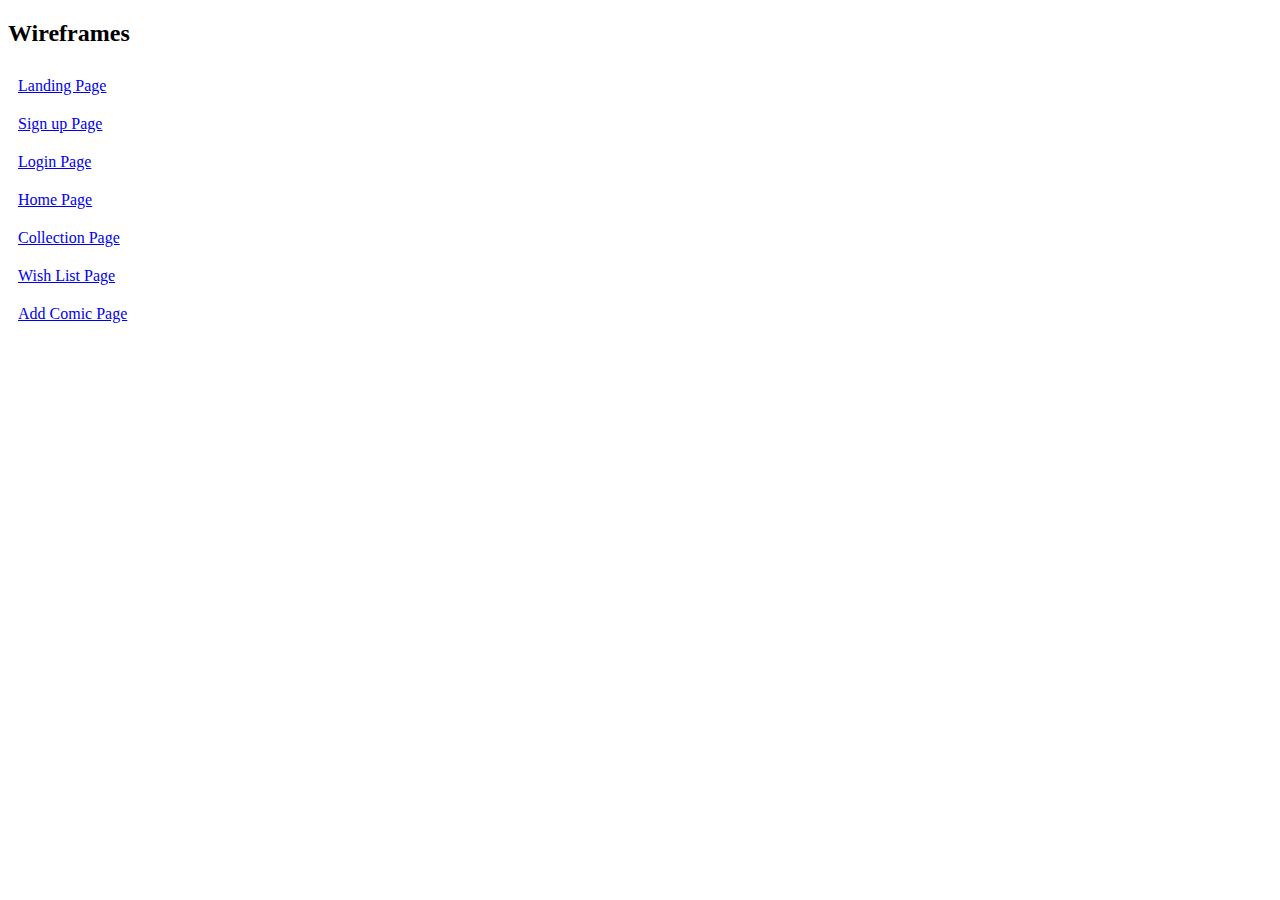
<file: index.html>
<!DOCTYPE html>
<html lang="en">
<head>
    <meta charset="UTF-8">
    <meta name="viewport" content="width=device-width, initial-scale=1.0">
    <title>Capstone Wireframes</title>
    <link rel="stylesheet" href="./index.css">
</head>
<body>
    <h2>Wireframes</h2>
    <div class="link-container">
        
        <a href="./wireframes/landing.html" target="_blank">Landing Page</a>
        <a href="./wireframes/signup.html" target="_blank">Sign up Page</a>
        <a href="./wireframes/login.html" target="_blank">Login Page</a>
        <a href="./wireframes/home.html" target="_blank">Home Page</a>
        <a href="./wireframes/collection.html" target="_blank">Collection Page</a>
        <a href="./wireframes/wish-list.html" target="_blank">Wish List Page</a>
        <a href="./wireframes/add-comic.html" target="_blank">Add Comic Page</a>
    </div>
</body>
</html>
</file>
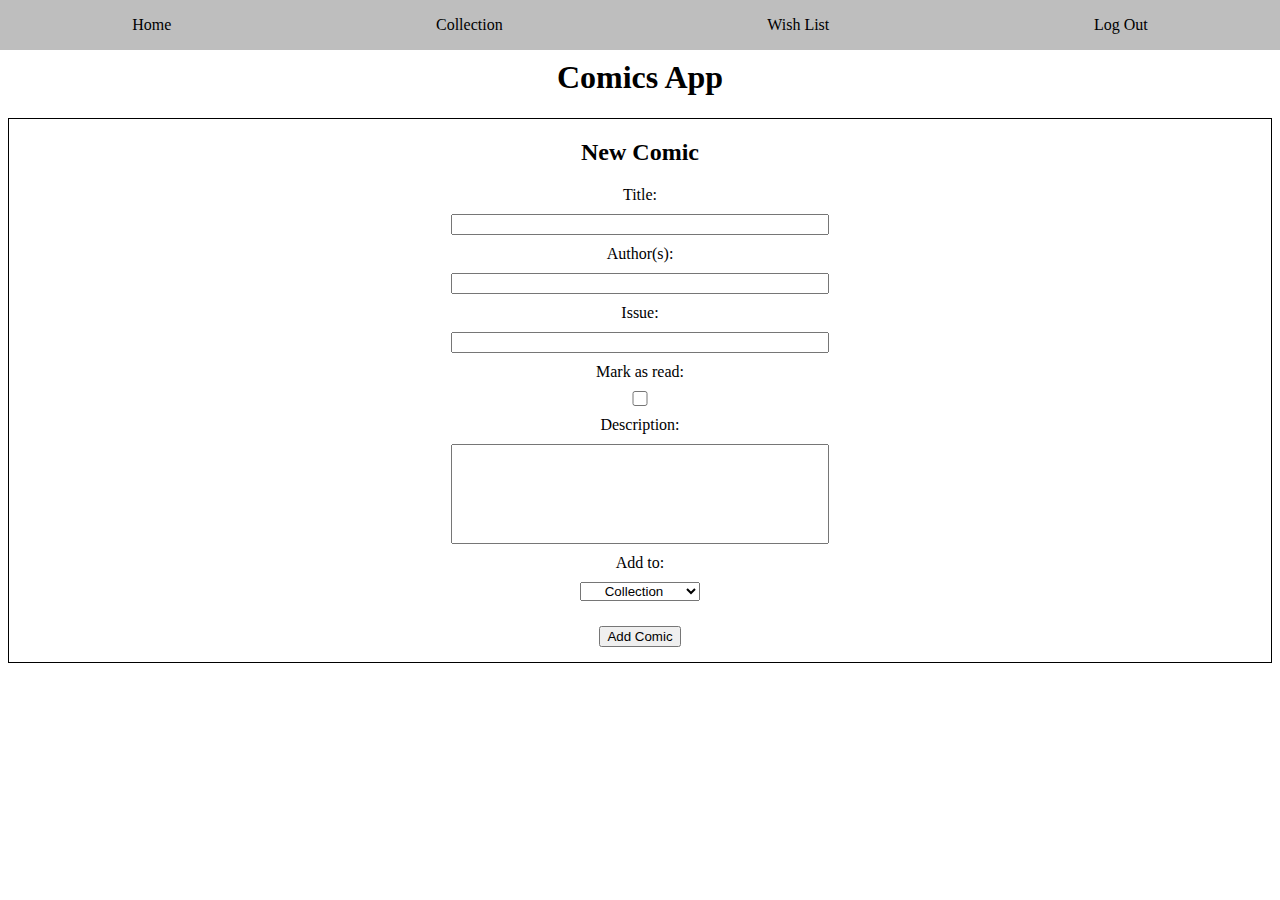
<file: wireframes/add-comic.html>
<!DOCTYPE html>
<html lang="en">
<head>
    <meta charset="UTF-8">
    <meta name="viewport" content="width=device-width, initial-scale=1.0">
    <title>Add comic wireframe</title>
    <link rel="stylesheet" href="add-comic.css" type="text/css" />
</head>
<body>
    <nav class="nav-bar">
        <p>Home</p>
        <p>Collection</p>
        <p>Wish List</p>
        <p>Log Out</p>
    </nav>
    <header>
        <h1>Comics App</h1>
    </header>
    <form class="add-comic-form">
        <h2>New Comic</h2>
        <label for="title-input">Title:</label>
        <input type="text" name="title-input" class="title-input" required>

        <label for="author-input">Author(s):</label>
        <input type="text" name="author-input" class="author-input" required>

        <label for="issue-input">Issue:</label>
        <input type="number" name="issue-input" class="issue-input" required>

        <label for="mark-as-read">Mark as read:</label>
        <input type="checkbox" name="mark-as-read" class="mark-as-read" required>

        <label for="description-input">Description:</label>
        <input type="text" name="description-input" class="description-input" required>

        <label for="desination-input">Add to:</label>
        <select name="destination" name="desination-input">
            <option value="collection">Collection</option>
            <option value="wish-list">Wish List</option>
        </select>

        <button class="add-comic-button">Add Comic</button>
        </form>
</body>
</html>
</file>
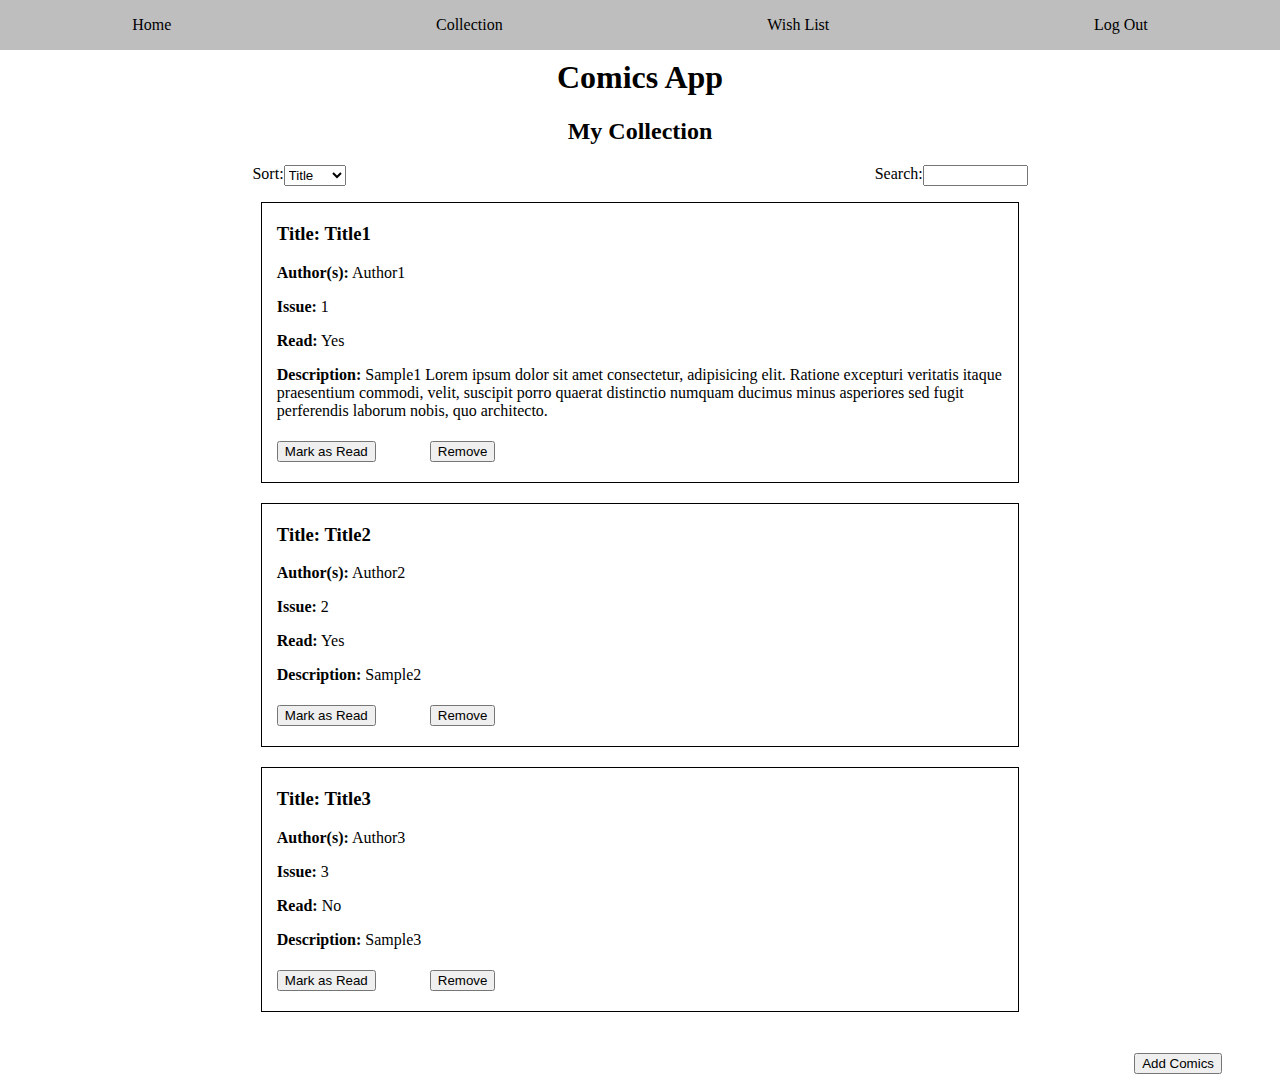
<file: wireframes/collection.html>
<!DOCTYPE html>
<html lang="en">
<head>
    <meta charset="UTF-8">
    <meta name="viewport" content="width=device-width, initial-scale=1.0">
    <title>Collection wireframe</title>
    <link rel="stylesheet" href="./collection.css" />
</head>
<body>
    <nav class="nav-bar">
        <p>Home</p>
        <p>Collection</p>
        <p>Wish List</p>
        <p>Log Out</p>
    </nav>
    <Header>
        <h1>Comics App</h1>
    </Header>
    <main>
        <h2>My Collection</h2>
        <div class="sort-and-search">
            <div class="sort-box">
                <label for="sort-dropdown">Sort:</label>
                <select name="sort-dropdown" id="sort-dropdown">
                    <option value="title">Title</option>
                    <option value="author">Author</option>
                    <option value="read">Read</option>
                </select>
            </div>
            <div class="search-box">
                <label for="search-collection">Search: </label>
                <input type="text" name="search-collection">
            </div>
        </div>
        <ul class="comics-list">
            <li class="comics">
                <h3>Title: Title1</h3>
                <p><strong>Author(s):</strong> Author1</p>
                <p><strong>Issue:</strong> 1</p>
                <p><strong>Read:</strong> Yes</p>
                <p><strong>Description:</strong> Sample1  Lorem ipsum dolor sit amet consectetur, adipisicing elit. Ratione excepturi veritatis itaque praesentium commodi, velit, suscipit porro quaerat distinctio numquam ducimus minus asperiores sed fugit perferendis laborum nobis, quo architecto.</p>
                <button>Mark as Read</button>
                <button>Remove</button>
            </li>
            <li class="comics">
                <h3><strong>Title:</strong> Title2</h3>
                <p><strong>Author(s):</strong> Author2</p>
                <p><strong>Issue:</strong> 2</p>
                <p><strong>Read:</strong> Yes</p>
                <p><strong>Description:</strong> Sample2</p>
                <button>Mark as Read</button>
                <button>Remove</button>
            </li>
            <li class="comics">
                <h3><strong>Title:</strong> Title3</h3>
                <p><strong>Author(s):</strong> Author3</p>
                <p><strong>Issue:</strong> 3</p>
                <p><strong>Read:</strong> No</p>
                <p><strong>Description:</strong> Sample3</p>
                <button>Mark as Read</button>
                <button>Remove</button>
            </li>
        </ul>
        <div class="button-bar">
            <button>Add Comics</button>
        </div>
    </main>
</body>
</html>
</file>
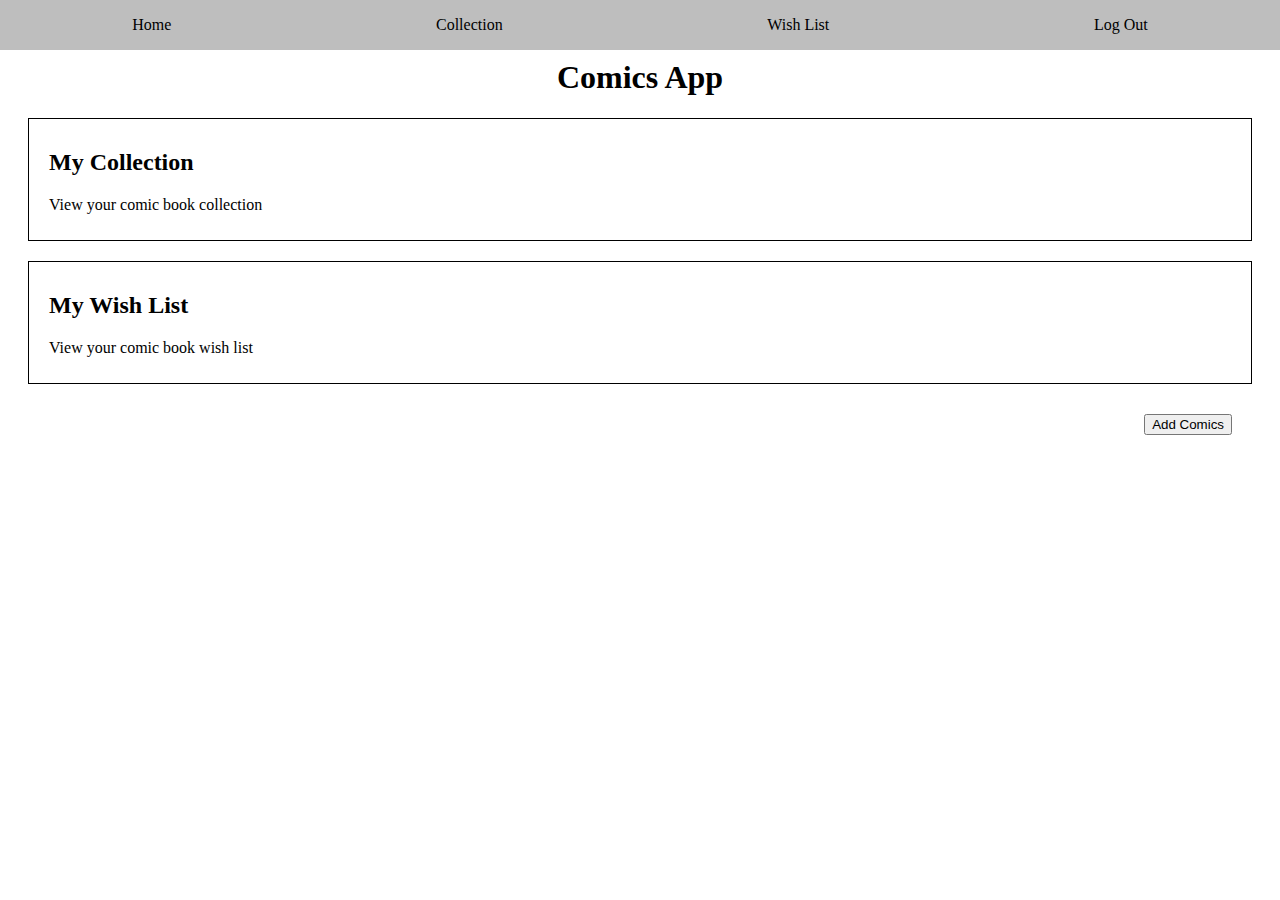
<file: wireframes/home.html>
<!DOCTYPE html>
<html lang="en">
<head>
    <meta charset="UTF-8">
    <meta name="viewport" content="width=device-width, initial-scale=1.0">
    <title>Home Page wireframe</title>
    <link rel="stylesheet" href="./home.css" />
</head>
<body>
    <nav class="nav-bar">
        <p>Home</p>
        <p>Collection</p>
        <p>Wish List</p>
        <p>Log Out</p>
    </nav>
    <header>
        <h1>Comics App</h1>
    </header>
    <div>
        <h2>My Collection</h2>
        <p>View your comic book collection</p>
    </div>
    <div>
        <h2>My Wish List</h2>
        <p>View your comic book wish list</p>
    </div>
    <div class="button-bar">
        <button>Add Comics</button>
    </div>
</body>
</html>
</file>
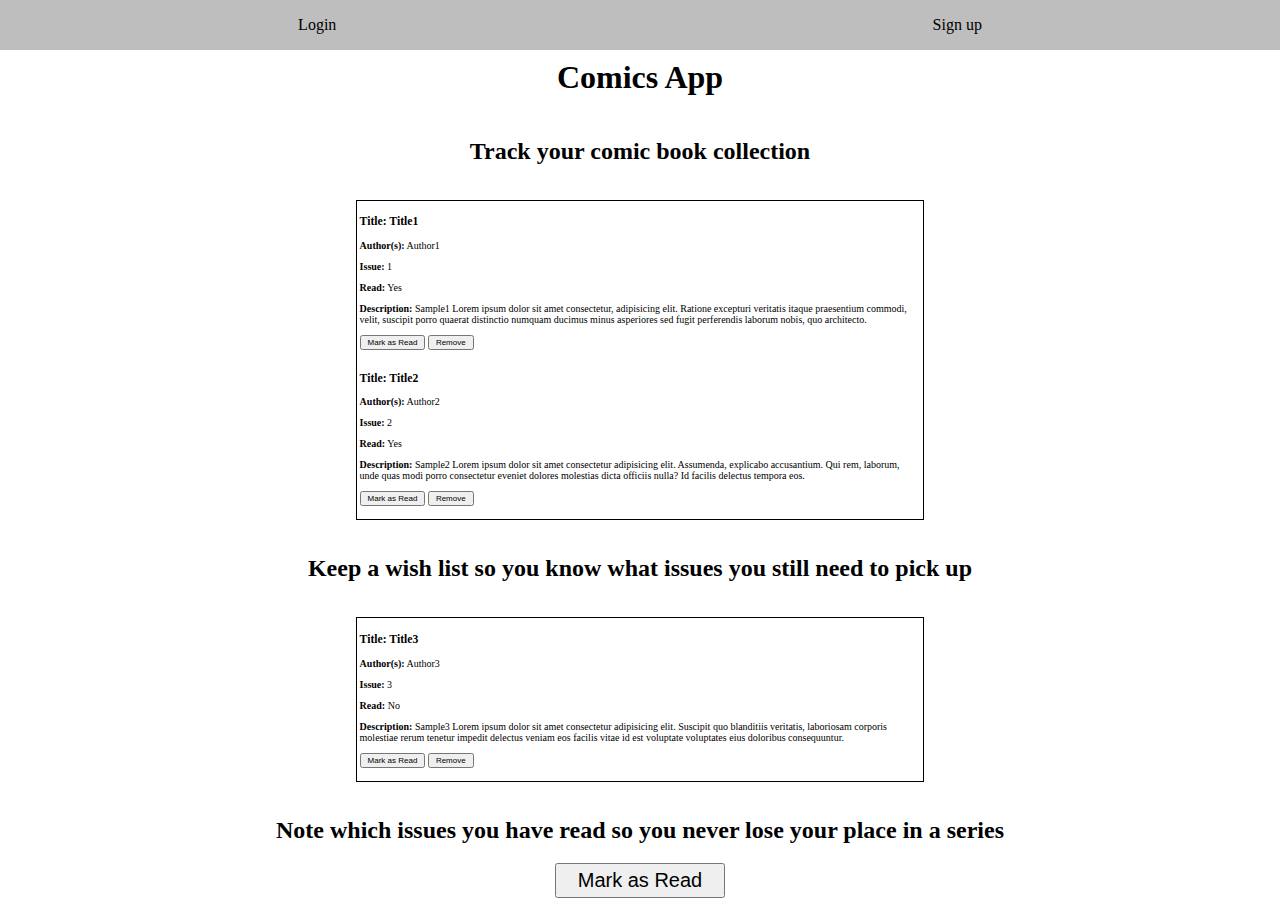
<file: wireframes/landing.html>
<!DOCTYPE html>
<html lang="en">
<head>
    <meta charset="UTF-8">
    <meta name="viewport" content="width=device-width, initial-scale=1.0">
    <title>Landing Page Wireframe</title>
    <link rel="stylesheet" href="./landing.css">
</head>
<body>
    <nav class="nav-bar">
        <p>Login</p>
        <p>Sign up</p>
    </nav>
    <header>
        <h1>Comics App</h1>
    </header>
    <main>
        <h2>Track your comic book collection</h2>
        <!-- These divs will be images. Screenshots of a sample colelction -->
        <div>
            <h3>Title: Title1</h3>
                <p><strong>Author(s):</strong> Author1</p>
                <p><strong>Issue:</strong> 1</p>
                <p><strong>Read:</strong> Yes</p>
                <p><strong>Description:</strong> Sample1  Lorem ipsum dolor sit amet consectetur, adipisicing elit. Ratione excepturi veritatis itaque praesentium commodi, velit, suscipit porro quaerat distinctio numquam ducimus minus asperiores sed fugit perferendis laborum nobis, quo architecto.</p>
                <button>Mark as Read</button>
                <button>Remove</button>

                <h3><strong>Title:</strong> Title2</h3>
                <p><strong>Author(s):</strong> Author2</p>
                <p><strong>Issue:</strong> 2</p>
                <p><strong>Read:</strong> Yes</p>
                <p><strong>Description:</strong> Sample2 Lorem ipsum dolor sit amet consectetur adipisicing elit. Assumenda, explicabo accusantium. Qui rem, laborum, unde quas modi porro consectetur eveniet dolores molestias dicta officiis nulla? Id facilis delectus tempora eos.</p>
                <button>Mark as Read</button>
                <button>Remove</button>
        </div>
        <h2>Keep a wish list so you know what issues you still need to pick up</h2>
        <!-- These divs will be images. Screenshots of a sample colelction -->
        <div>
            <h3><strong>Title:</strong> Title3</h3>
                <p><strong>Author(s):</strong> Author3</p>
                <p><strong>Issue:</strong> 3</p>
                <p><strong>Read:</strong> No</p>
                <p><strong>Description:</strong> Sample3 Lorem ipsum dolor sit amet consectetur adipisicing elit. Suscipit quo blanditiis veritatis, laboriosam corporis molestiae rerum tenetur impedit delectus veniam eos facilis vitae id est voluptate voluptates eius doloribus consequuntur.</p>
                <button>Mark as Read</button>
                <button>Remove</button>
        </div>
        <h2>Note which issues you have read so you never lose your place in a series</h2>
        <button class="big-button">Mark as Read</button>
    </main>
</body>
</html>
</file>
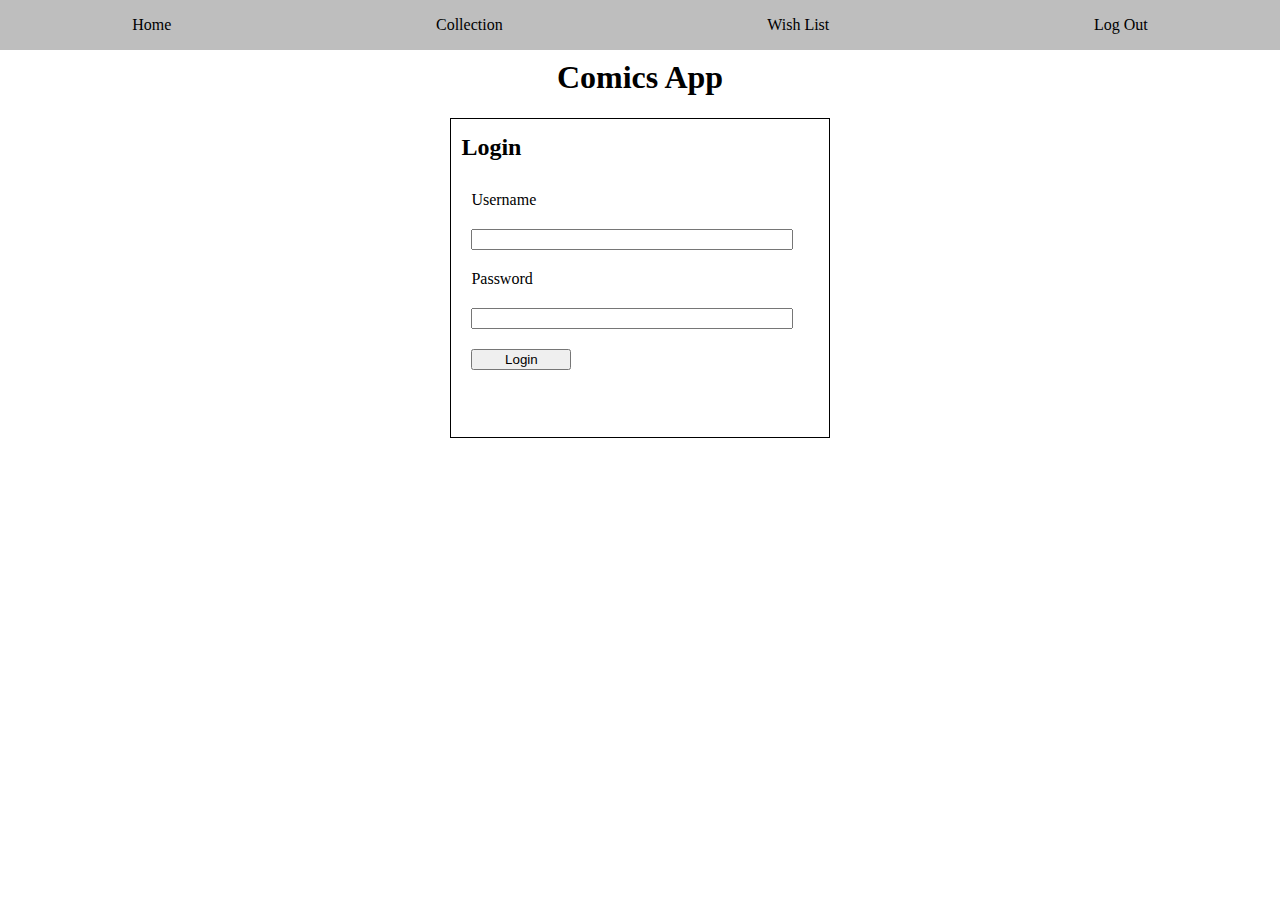
<file: wireframes/login.html>
<!DOCTYPE html>
<html lang="en">
<head>
    <meta charset="UTF-8">
    <meta name="viewport" content="width=device-width, initial-scale=1.0">
    <title>Login Wireframe</title>
    <link rel="stylesheet" href="./login.css" />
</head>
<body>
    <nav class="nav-bar">
        <p>Home</p>
        <p>Collection</p>
        <p>Wish List</p>
        <p>Log Out</p>
    </nav>
    <header>
        <h1>Comics App</h1>
    </header>
    <form class="login-form">
        <h2>Login</h2>
        <label for="username-input">Username</label>
        <input type="text" name="username-input">

        <label for="password-input">Password</label>
        <input type="text" name="password-input">

        <button>Login</button>
    </form>
</body>
</html>
</file>
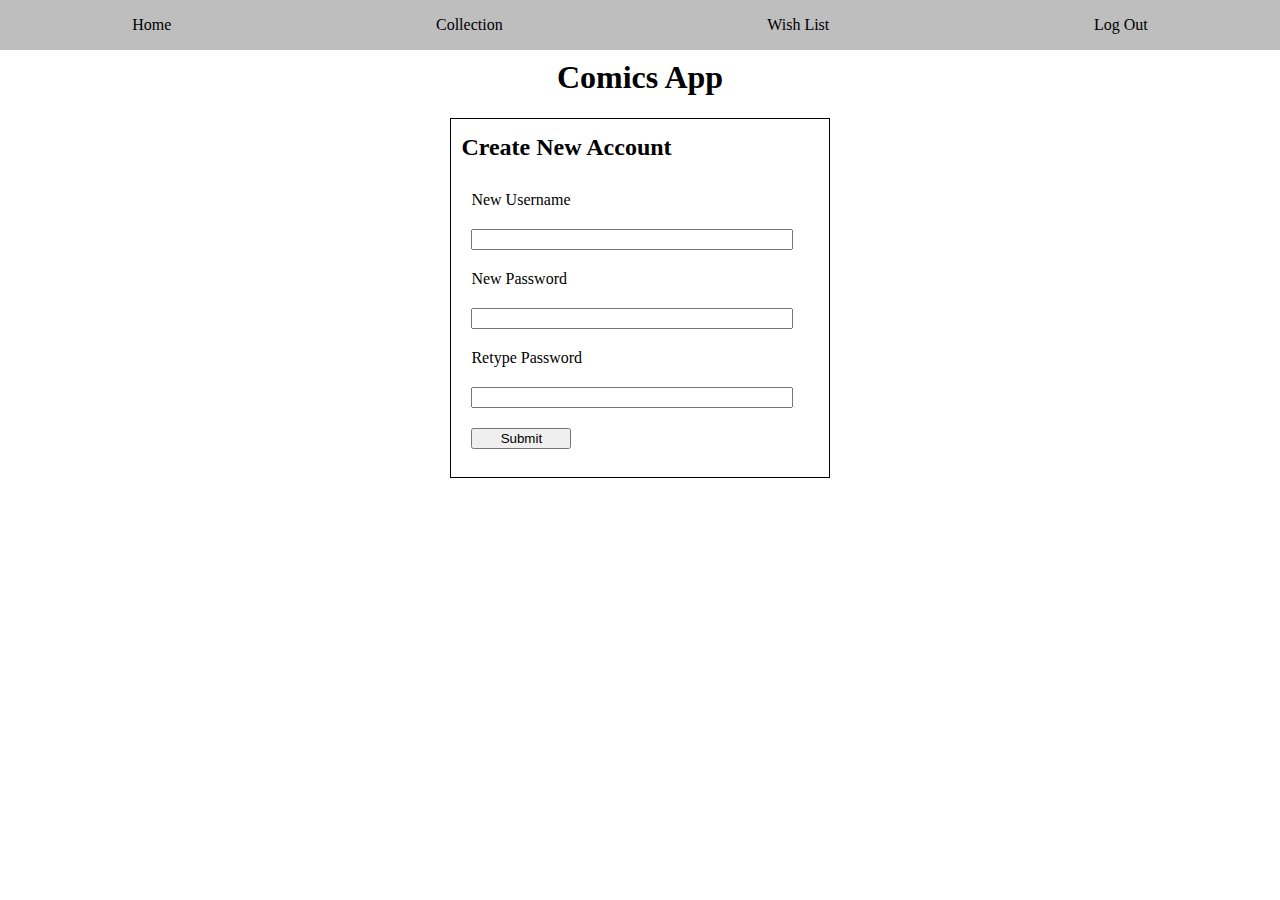
<file: wireframes/signup.html>
<!DOCTYPE html>
<html lang="en">
<head>
    <meta charset="UTF-8">
    <meta name="viewport" content="width=device-width, initial-scale=1.0">
    <title>Signup wireframe</title>
    <link rel="stylesheet" href="./signup.css">
</head>
<body>
    <nav class="nav-bar">
        <p>Home</p>
        <p>Collection</p>
        <p>Wish List</p>
        <p>Log Out</p>
    </nav>
    <header>
        <h1>Comics App</h1>
    </header>
    <form class="signup-form">
        <h2>Create New Account</h2>
        <label for="username-input">New Username</label>
        <input type="text" name="username-input">

        <label for="password-input">New Password</label>
        <input type="text" name="password-input">

        <label for="retype-password-input">Retype Password</label>
        <input type="text" name="retype-password-input">
        
        <button>Submit</button>
    </form>
</body>
</html>
</file>
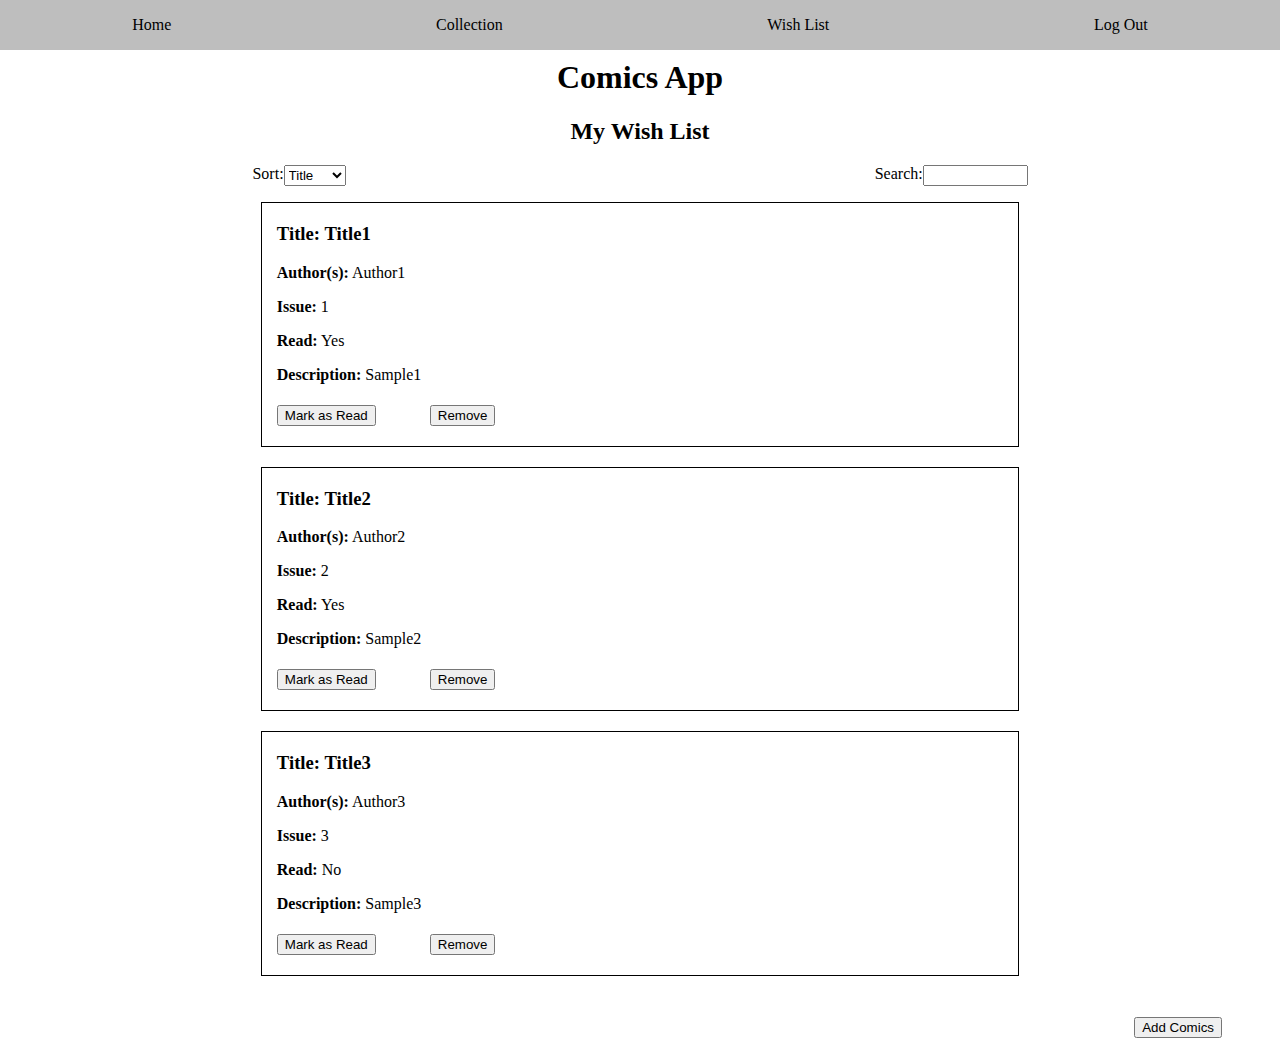
<file: wireframes/wish-list.html>
<!DOCTYPE html>
<html lang="en">
<head>
    <meta charset="UTF-8">
    <meta name="viewport" content="width=device-width, initial-scale=1.0">
    <title>Wish List Wireframe</title>
    <link rel="stylesheet" href="./wish-list.css">
</head>
<body>
    <nav class="nav-bar">
        <p>Home</p>
        <p>Collection</p>
        <p>Wish List</p>
        <p>Log Out</p>
    </nav>
    <header>
        <h1>Comics App</h1>
    </header>
    <main>
        <h2>My Wish List</h2>
        <div class="sort-and-search">
            <div class="sort-box">
                <label for="sort-dropdown">Sort:</label>
                <select name="sort-dropdown" id="sort-dropdown">
                    <option value="title">Title</option>
                    <option value="author">Author</option>
                    <option value="read">Read</option>
                </select>
            </div>
            <div class="search-box">
                <label for="search-collection">Search: </label>
                <input type="text" name="search-collection">
            </div>
        </div>
        <ul class="comics-list">
            <li class="comics">
                <h3><strong>Title:</strong> Title1</h3>
                <p><strong>Author(s):</strong> Author1</p>
                <p><strong>Issue:</strong> 1</p>
                <p><strong>Read:</strong> Yes</p>
                <p><strong>Description:</strong> Sample1</p>
                <button>Mark as Read</button>
                <button>Remove</button>
            </li>
            <li class="comics">
                <h3><strong>Title:</strong> Title2</h3>
                <p><strong>Author(s):</strong> Author2</p>
                <p><strong>Issue:</strong> 2</p>
                <p><strong>Read:</strong> Yes</p>
                <p><strong>Description:</strong> Sample2</p>
                <button>Mark as Read</button>
                <button>Remove</button>
            </li>
            <li class="comics">
                <h3><strong>Title:</strong> Title3</h3>
                <p><strong>Author(s):</strong> Author3</p>
                <p><strong>Issue:</strong> 3</p>
                <p><strong>Read:</strong> No</p>
                <p><strong>Description:</strong> Sample3</p>
                <button>Mark as Read</button>
                <button>Remove</button>
            </li>
        </ul>
        <div class="button-bar">
            <button>Add Comics</button>
        </div>
    </main>
</body>
</html>
</file>
<file: index.css>
* {
    box-sizing: border-box;
}

.link-container {
    display: flex;
    flex-direction: column;
}

a {
    margin: 10px
}
</file>
<file: wireframes/add-comic.css>
* {
    box-sizing: border-box;
}

nav {
    position: fixed;
    top: 0;
    right: 0;
    left: 0;
    background-color: rgb(190, 190, 190);
    display: flex;
    justify-content: space-around;
}

header {
    text-align: center;
    padding-top: 30px;
}

.add-comic-form {
    display: flex;
    flex-direction: column;
    align-items: center;
    border: 1px solid black;
}

input {
    margin: 10px;
    width: 70%;
}

button {
    margin: 15px;
}

.mark-as-read {
    height: 15px;
}

.description-input {
    height: 100px;
}

select {
    margin: 10px;
    width: 120px;
}

option {
    text-align: center;
}

@media only screen and (min-width: 400px) {
    input {
        width: 50%;
    }
}

@media only screen and (min-width: 700px) {
    input {
        width: 35%;
    }
}

@media only screen and (min-width: 1200px) {
    input {
        width: 30%;
    }
}
</file>
<file: wireframes/collection.css>
* {
    box-sizing: border-box;
}

nav {
    position: fixed;
    top: 0;
    right: 0;
    left: 0;
    background-color: rgb(190, 190, 190);
    display: flex;
    justify-content: space-around;
}

header {
    text-align: center;
    padding-top: 30px;
}

h2 {
    text-align: center;
}

h3 {
    margin-top: 5px;
}

ul {
    list-style: none;
    display: flex;
    flex-direction: column;
    align-items: center;
    padding-left: 0px;
}

li {
    border: 1px solid black;
    width: 90%;
    padding: 15px;
    margin-bottom: 20px;
}

.button-bar {
    width: 100%;
    display: flex;
    flex-flow: row nowrap;
    justify-content: flex-end;
    border: none;
}

button {
    margin-right: 50px;
    margin-top: 5px;
    margin-bottom: 5px;
}

input {
    width: 45%;
}

.sort-box {
    display: flex;
    flex-flow: row nowrap;
    justify-content: flex-start;
}

.search-box {
    display: flex;
    flex-flow: row nowrap;
    justify-content: flex-end;
}

.sort-and-search {
    display: flex;
    justify-content: space-around;
    margin: 0 20px;
}

@media only screen and (min-width: 700px) {
    li {
        width: 70%;
    }
}

@media only screen and (min-width: 1000px) {
    li {
        width: 60%;
    }
}
</file>
<file: wireframes/home.css>
* {
    box-sizing: border-box;
}

nav {
    position: fixed;
    top: 0;
    right: 0;
    left: 0;
    background-color: rgb(190, 190, 190);
    display: flex;
    justify-content: space-around;
}

header {
    text-align: center;
    padding-top: 30px;
}

div {
    border: 1px solid black;
    margin: 20px;
    padding: 10px;
    padding-left: 20px;
}

.button-bar {
    width: 100%;
    display: flex;
    flex-flow: row nowrap;
    justify-content: flex-end;
    border: none;
}

button {
    margin-right: 50px;
}
</file>
<file: wireframes/landing.css>
* {
    box-sizing: border-box;
}

main {
    display: flex;
    flex-direction: column;
    align-items: center;
}
nav {
    position: fixed;
    top: 0;
    right: 0;
    left: 0;
    background-color: rgb(190, 190, 190);
    display: flex;
    justify-content: space-around;
}

header {
    text-align: center;
    padding-top: 30px;
}

div {
    font-size: 10px;
    border: 1px solid black;
    padding: 3px;
    margin: 15px
}

button {
    font-size: 8px;
    margin-bottom: 10px;
}

.big-button {
    width: 170px;
    height: 35px;
    font-size: 20px;
}

@media only screen and (min-width: 800px) {
    div {
        width: 60%;
    }
}

@media only screen and (min-width: 1200px) {
    div {
        width: 45%;
    }
}

@media only screen and (min-width: 1600px) {
    div {
        width: 35%;
    }
}
</file>
<file: wireframes/login.css>
* {
    box-sizing: border-box;
}

nav {
    position: fixed;
    top: 0;
    right: 0;
    left: 0;
    background-color: rgb(190, 190, 190);
    display: flex;
    justify-content: space-around;
}

header {
    text-align: center;
    padding-top: 30px;
}

h2 {
    margin-top: 5px;
}

label {
    margin: 10px;
}

input {
    width: 90%;
    margin: 10px;
}

.login-form {
    border: 1px solid black;
    display: flex;
    flex-direction: column;
    padding: 10px;
    margin-right: auto;
    margin-left: auto;
}

button {
    width: 100px;
    margin: 10px;
}

@media only screen and (min-width: 500px) {
    .login-form {
        width: 70%;
    }
}

@media only screen and (min-width: 700px) {
    .login-form {
        width: 60%;
    }
}

@media only screen and (min-width: 900px) {
    .login-form {
        width: 50%;
        height: 320px;
    }
}

@media only screen and (min-width: 1100px) {
    .login-form {
        width: 30%;
    }
}
</file>
<file: wireframes/signup.css>
* {
    box-sizing: border-box;
}

nav {
    position: fixed;
    top: 0;
    right: 0;
    left: 0;
    background-color: rgb(190, 190, 190);
    display: flex;
    justify-content: space-around;
}

header {
    text-align: center;
    padding-top: 30px;
}

h2 {
    margin-top: 5px;
}

label {
    margin: 10px;
}

input {
    width: 90%;
    margin: 10px;
}

.signup-form {
    border: 1px solid black;
    display: flex;
    flex-direction: column;
    padding: 10px;
    margin-right: auto;
    margin-left: auto;
}

button {
    width: 100px;
    margin: 10px;
}

@media only screen and (min-width: 500px) {
    .signup-form {
        width: 70%;
    }
}

@media only screen and (min-width: 700px) {
    .signup-form {
        width: 60%;
    }
}

@media only screen and (min-width: 900px) {
    .signup-form {
        width: 50%;
        height: 360px;
    }
}

@media only screen and (min-width: 1100px) {
    .signup-form {
        width: 30%;
    }
}
</file>
<file: wireframes/wish-list.css>
* {
    box-sizing: border-box;
}

nav {
    position: fixed;
    top: 0;
    right: 0;
    left: 0;
    background-color: rgb(190, 190, 190);
    display: flex;
    justify-content: space-around;
}

header {
    text-align: center;
    padding-top: 30px;
}

h2 {
    text-align: center;
}

h3 {
    margin-top: 5px;
}

ul {
    list-style: none;
    display: flex;
    flex-direction: column;
    align-items: center;
    padding-left: 0px;
}

li {
    border: 1px solid black;
    width: 90%;
    padding: 15px;
    margin-bottom: 20px;
}
.button-bar {
    width: 100%;
    display: flex;
    flex-flow: row nowrap;
    justify-content: flex-end;
    border: none;
}

button {
    margin-right: 50px;
    margin-top: 5px;
    margin-bottom: 5px;
}

input {
    width: 45%;
}

.sort-box {
    display: flex;
    flex-flow: row nowrap;
    justify-content: flex-start;
}

.search-box {
    display: flex;
    flex-flow: row nowrap;
    justify-content: flex-end;
}

.sort-and-search {
    display: flex;
    justify-content: space-around;
    margin: 0 20px;
}

@media only screen and (min-width: 700px) {
    li {
        width: 70%;
    }
}

@media only screen and (min-width: 1000px) {
    li {
        width: 60%;
    }
}
</file>
